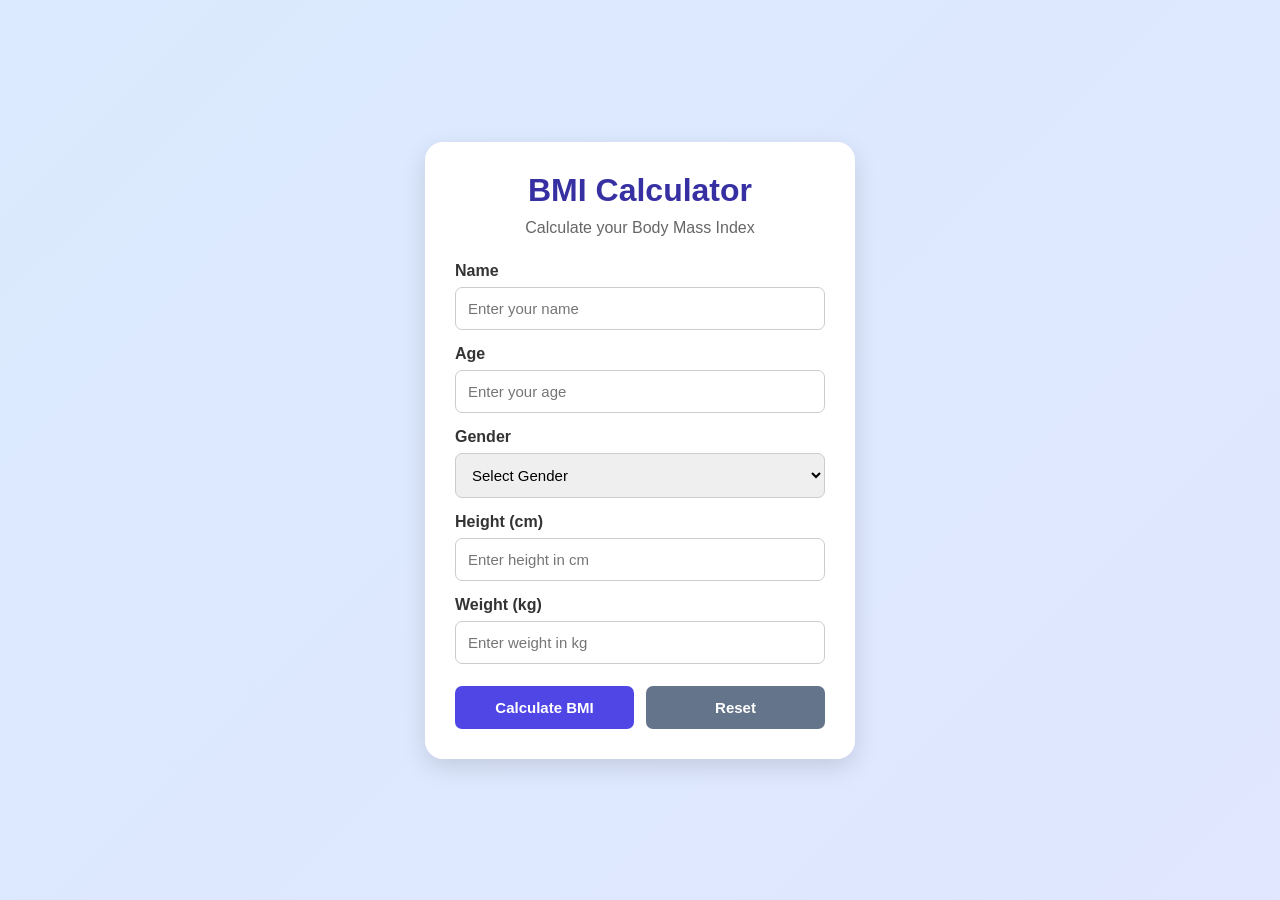
<file: Day 4/index.html>
<!DOCTYPE html>
<html lang="en">
<head>
    <meta charset="UTF-8">
    <meta name="viewport" content="width=device-width, initial-scale=1.0">
    <title>BMI Calculator</title>
    <link rel="stylesheet" href="style.css">
</head>
<body>

    <div class="container">
        <h1>BMI Calculator</h1>
        <p class="subtitle">Calculate your Body Mass Index</p>

        <form id="bmiForm">
            <label for="name">Name</label>
            <input type="text" id="name" placeholder="Enter your name">

            <label for="age">Age</label>
            <input type="number" id="age" placeholder="Enter your age"
                   min="2" max="120" required>

            <label for="gender">Gender</label>
            <select id="gender" required>
                <option value="">Select Gender</option>
                <option value="Male">Male</option>
                <option value="Female">Female</option>
                <option value="Other">Other</option>
            </select>

            <label for="height">Height (cm)</label>
            <input type="number" id="height"
                   placeholder="Enter height in cm"
                   min="50" max="250" step="any" required>

            <label for="weight">Weight (kg)</label>
            <input type="number" id="weight"
                   placeholder="Enter weight in kg"
                   min="2" max="500" step="any" required>

            <div class="buttons">
                <button type="submit">Calculate BMI</button>
                <button type="reset" class="reset">Reset</button>
            </div>
        </form>

        <div id="result" class="result" aria-live="polite" hidden>
            <h2>Your Result</h2>
            <p id="greeting"></p>
            <p>Your BMI is</p>
            <h1 id="bmiValue">0.0</h1>
            <h3 id="category"></h3>
            <p id="message"></p>
            <p class="note">
                BMI is a screening measure, not a diagnosis.
            </p>
        </div>
    </div>

    <script src="script.js"></script>
</body>
</html>
</file>
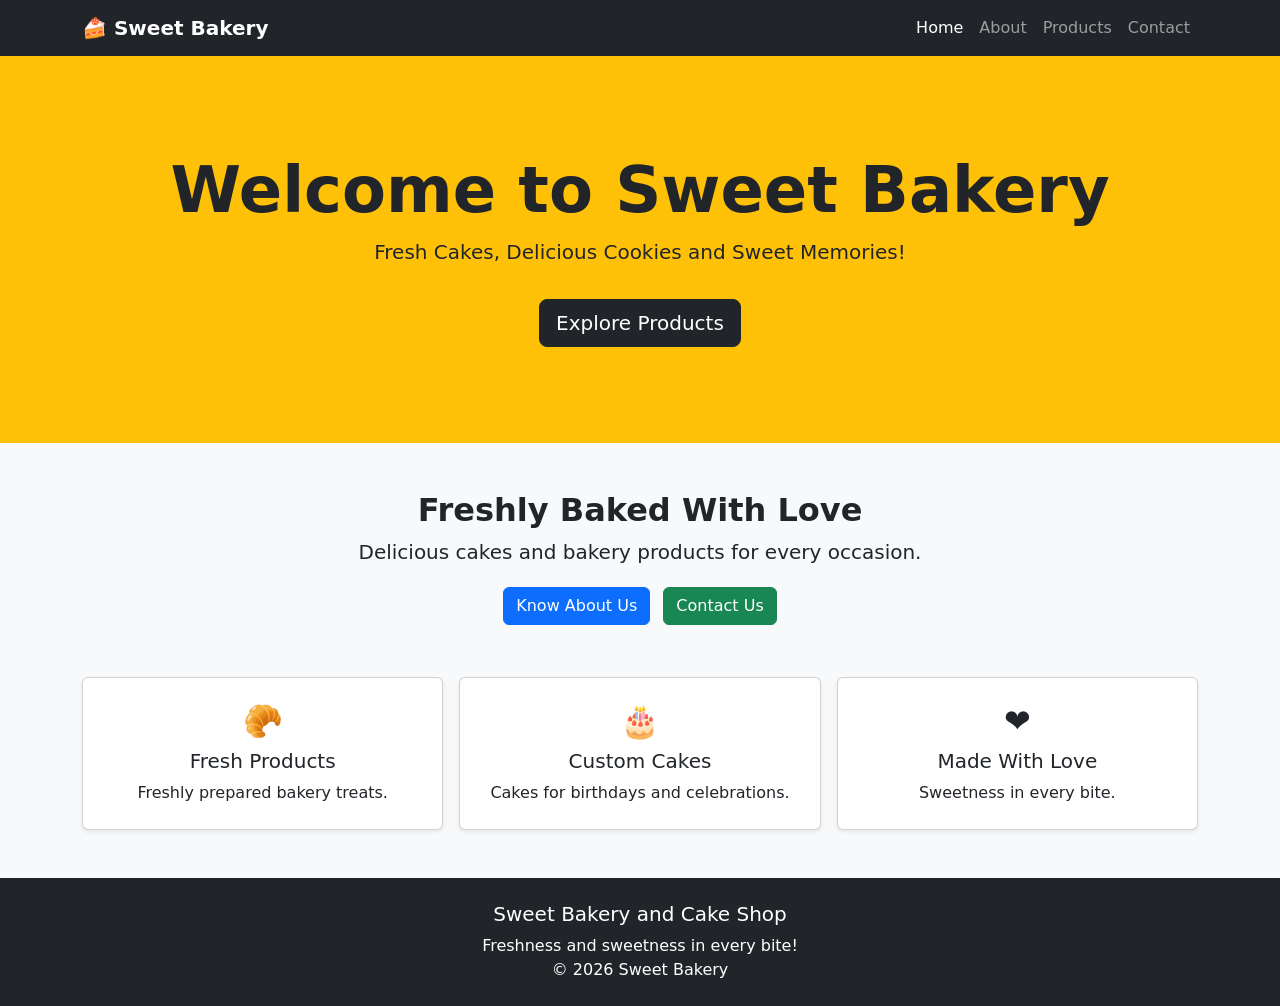
<file: Day 7/index.html>
<!DOCTYPE html>
<html lang="en">
<head>
    <meta charset="UTF-8">
    <meta name="viewport" content="width=device-width, initial-scale=1">
    <title>Sweet Bakery | Home</title>

    <!-- Bootstrap CDN -->
    <link href="https://cdn.jsdelivr.net/npm/bootstrap@5.3.3/dist/css/bootstrap.min.css" rel="stylesheet">
</head>

<body class="bg-light">

<!-- Navigation Bar -->
<nav class="navbar navbar-expand-lg navbar-dark bg-dark sticky-top">
    <div class="container">
        <a class="navbar-brand fw-bold" href="index.html">🍰 Sweet Bakery</a>

        <button class="navbar-toggler" type="button"
            data-bs-toggle="collapse" data-bs-target="#menu"
            aria-controls="menu" aria-expanded="false"
            aria-label="Toggle navigation">
            <span class="navbar-toggler-icon"></span>
        </button>

        <div class="collapse navbar-collapse" id="menu">
            <div class="navbar-nav ms-auto">
                <a class="nav-link active" href="index.html">Home</a>
                <a class="nav-link" href="about.html">About</a>
                <a class="nav-link" href="products.html">Products</a>
                <a class="nav-link" href="contact.html">Contact</a>
            </div>
        </div>
    </div>
</nav>

<!-- Welcome Section -->
<header class="bg-warning text-center py-5">
    <div class="container py-5">
        <h1 class="display-3 fw-bold">Welcome to Sweet Bakery</h1>
        <p class="lead">Fresh Cakes, Delicious Cookies and Sweet Memories!</p>
        <a href="products.html" class="btn btn-dark btn-lg mt-3">
            Explore Products
        </a>
    </div>
</header>

<!-- Introduction Section -->
<section class="container text-center py-5">
    <h2 class="fw-bold">Freshly Baked With Love</h2>
    <p class="lead">Delicious cakes and bakery products for every occasion.</p>

    <a href="about.html" class="btn btn-primary m-1">Know About Us</a>
    <a href="contact.html" class="btn btn-success m-1">Contact Us</a>
</section>

<!-- Features Section -->
<section class="container pb-5">
    <div class="row g-3 text-center">

        <div class="col-12 col-md-4">
            <div class="card h-100 p-4 shadow-sm">
                <h2>🥐</h2>
                <h5>Fresh Products</h5>
                <p class="mb-0">Freshly prepared bakery treats.</p>
            </div>
        </div>

        <div class="col-12 col-md-4">
            <div class="card h-100 p-4 shadow-sm">
                <h2>🎂</h2>
                <h5>Custom Cakes</h5>
                <p class="mb-0">Cakes for birthdays and celebrations.</p>
            </div>
        </div>

        <div class="col-12 col-md-4">
            <div class="card h-100 p-4 shadow-sm">
                <h2>❤️</h2>
                <h5>Made With Love</h5>
                <p class="mb-0">Sweetness in every bite.</p>
            </div>
        </div>

    </div>
</section>

<!-- Footer -->
<footer class="bg-dark text-white text-center p-4">
    <h5>Sweet Bakery and Cake Shop</h5>
    <p class="mb-0">Freshness and sweetness in every bite!</p>
    <p class="mb-0">© 2026 Sweet Bakery</p>
</footer>

<!-- Bootstrap JavaScript CDN -->
<script src="https://cdn.jsdelivr.net/npm/bootstrap@5.3.3/dist/js/bootstrap.bundle.min.js"></script>

</body>
</html>
</file>
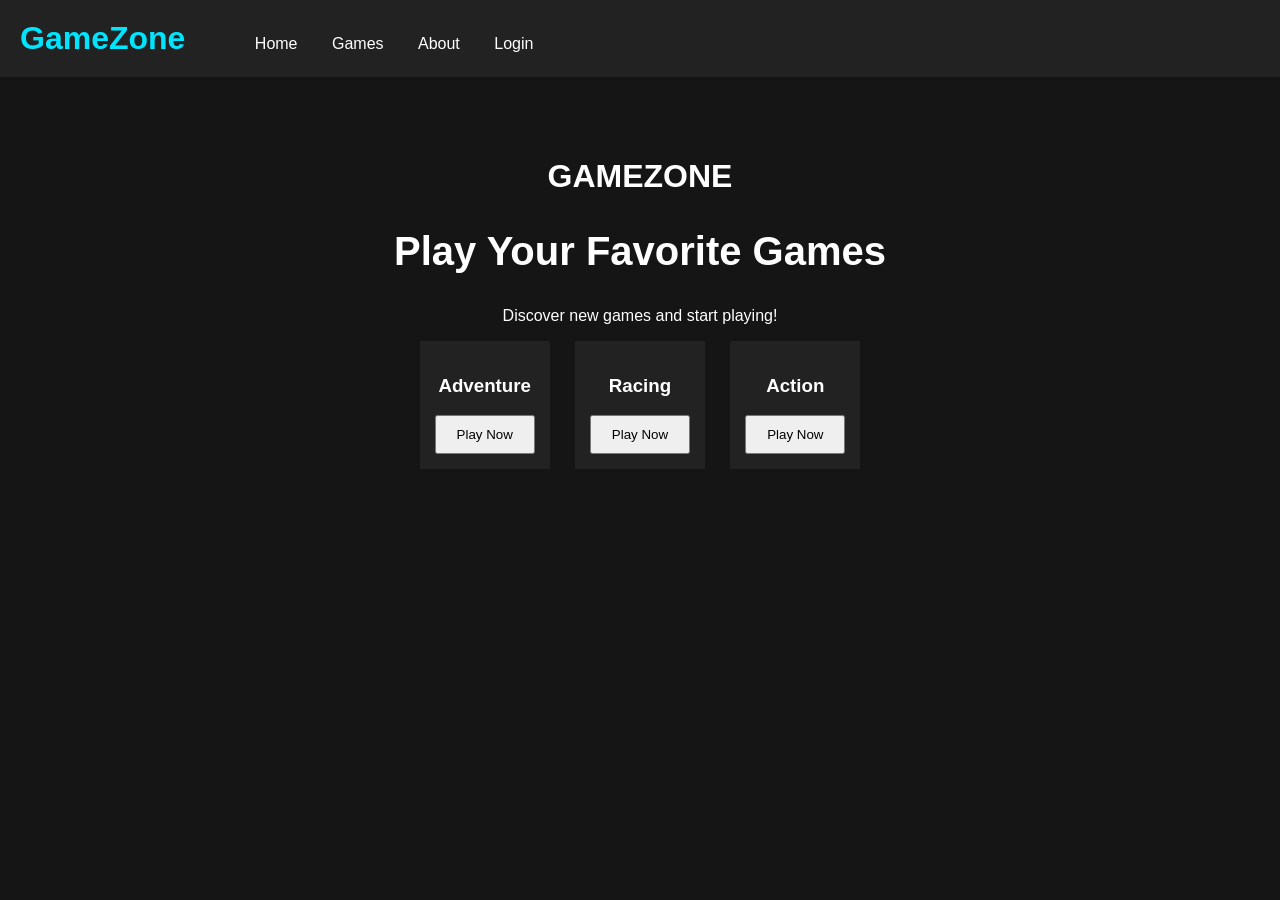
<file: Day 2/Gaming Clone/index.html>
<!DOCTYPE html>
<html>
<head>
    <title>GameZone</title>
    <link rel="stylesheet" href="style.css">
</head>
<body>
<header>
    <h1>GameZone</h1>
    <a href=>Home</a>
    <a href=>Games</a>
    <a href=>About</a>
    <a href="login.html">Login</a>
</header>
<main>
    <h1>GAMEZONE</h1>
    <h2>Play Your Favorite Games</h2>
    <p>Discover new games and start playing!</p>
    <div class="games">
        <div>
            <h3>Adventure</h3>
            <button>Play Now</button>
        </div>
        <div>
            <h3>Racing</h3>
            <button>Play Now</button>
        </div>
        <div>
            <h3>Action</h3>
            <button>Play Now</button>
        </div>
    </div>
</main>
</body>
</html>
</file>
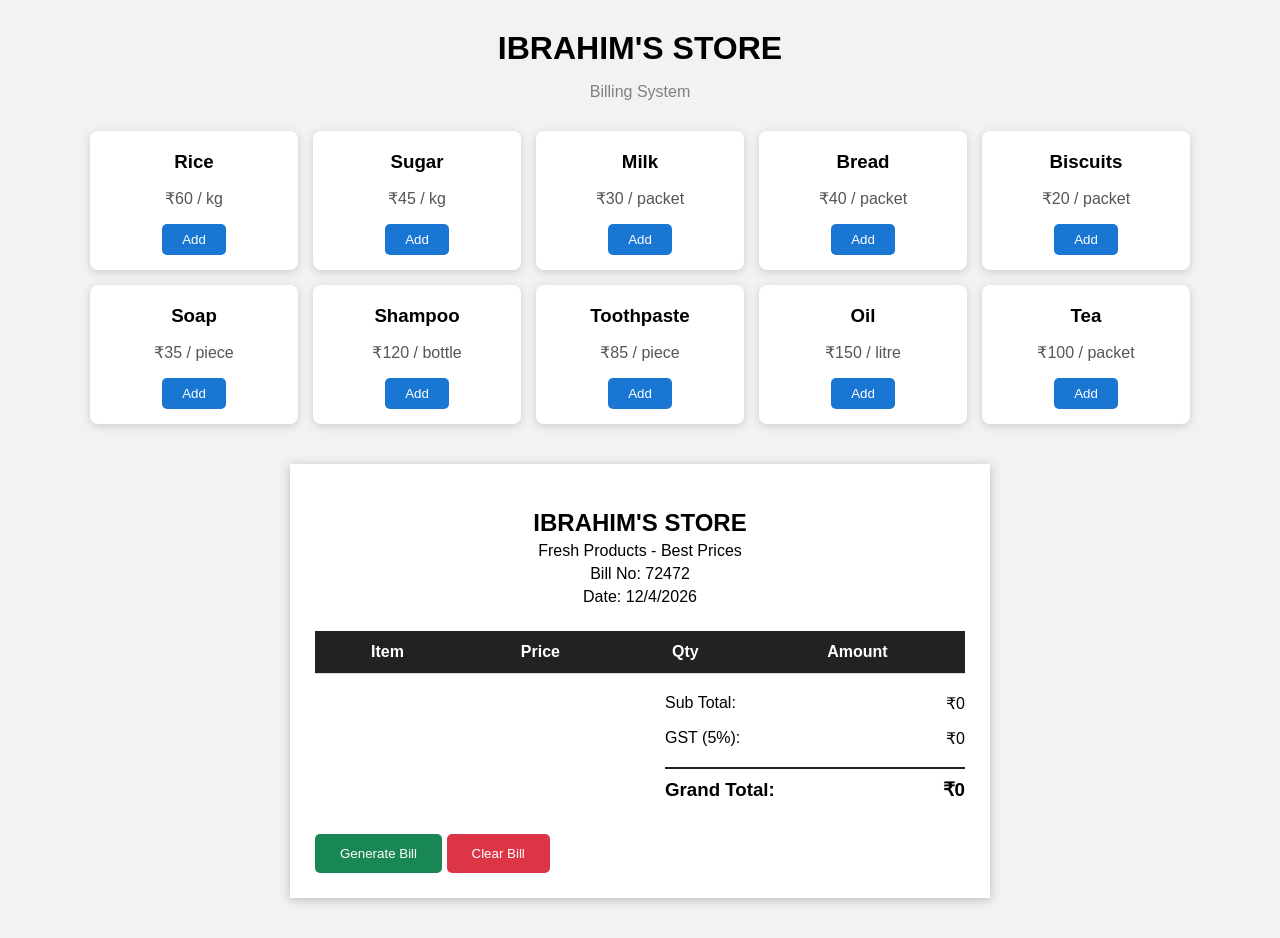
<file: Day 5/Billing Generator/index.html>
<!DOCTYPE html>
<html>
<head>
    <title>Billing Generator</title>
    <link rel="stylesheet" href="style.css">
</head>
<body>
    <div class="container">
        <h1>IBRAHIM'S STORE</h1>
        <p class="subtitle">Billing System</p>
        <div class="products">
            <div class="product">
                <h3>Rice</h3>
                <p>₹60 / kg</p>
                <button onclick="addItem('Rice', 60)">Add</button>
            </div>
            <div class="product">
                <h3>Sugar</h3>
                <p>₹45 / kg</p>
                <button onclick="addItem('Sugar', 45)">Add</button>
            </div>
            <div class="product">
                <h3>Milk</h3>
                <p>₹30 / packet</p>
                <button onclick="addItem('Milk', 30)">Add</button>
            </div>
            <div class="product">
                <h3>Bread</h3>
                <p>₹40 / packet</p>
                <button onclick="addItem('Bread', 40)">Add</button>
            </div>
            <div class="product">
                <h3>Biscuits</h3>
                <p>₹20 / packet</p>
                <button onclick="addItem('Biscuits', 20)">Add</button>
            </div>
            <div class="product">
                <h3>Soap</h3>
                <p>₹35 / piece</p>
                <button onclick="addItem('Soap', 35)">Add</button>
            </div>
            <div class="product">
                <h3>Shampoo</h3>
                <p>₹120 / bottle</p>
                <button onclick="addItem('Shampoo', 120)">Add</button>
            </div>
            <div class="product">
                <h3>Toothpaste</h3>
                <p>₹85 / piece</p>
                <button onclick="addItem('Toothpaste', 85)">Add</button>
            </div>
            <div class="product">
                <h3>Oil</h3>
                <p>₹150 / litre</p>
                <button onclick="addItem('Oil', 150)">Add</button>
            </div>
            <div class="product">
                <h3>Tea</h3>
                <p>₹100 / packet</p>
                <button onclick="addItem('Tea', 100)">Add</button>
            </div>
        </div>
        <div class="bill">
            <h2>IBRAHIM'S STORE</h2>
            <p>Fresh Products - Best Prices</p>
            <p>Bill No: <span id="billNo"></span></p>
            <p>Date: <span id="date"></span></p>
            <table>
                <thead>
                    <tr>
                        <th>Item</th>
                        <th>Price</th>
                        <th>Qty</th>
                        <th>Amount</th>
                    </tr>
                </thead>
                <tbody id="billItems">
                </tbody>
            </table>
            <div class="summary">
                <p>
                    Sub Total:
                    <span id="subtotal">₹0</span>
                </p>
                <p>
                    GST (5%):
                    <span id="gst">₹0</span>
                </p>
                <h3>
                    Grand Total:
                    <span id="total">₹0</span>
                </h3>
            </div>
            <button class="generate" onclick="generateBill()">
                Generate Bill
            </button>
            <button class="clear" onclick="clearBill()">
                Clear Bill
            </button>
        </div>
    </div>
    <script src="script.js"></script>
</body>
</html>
</file>
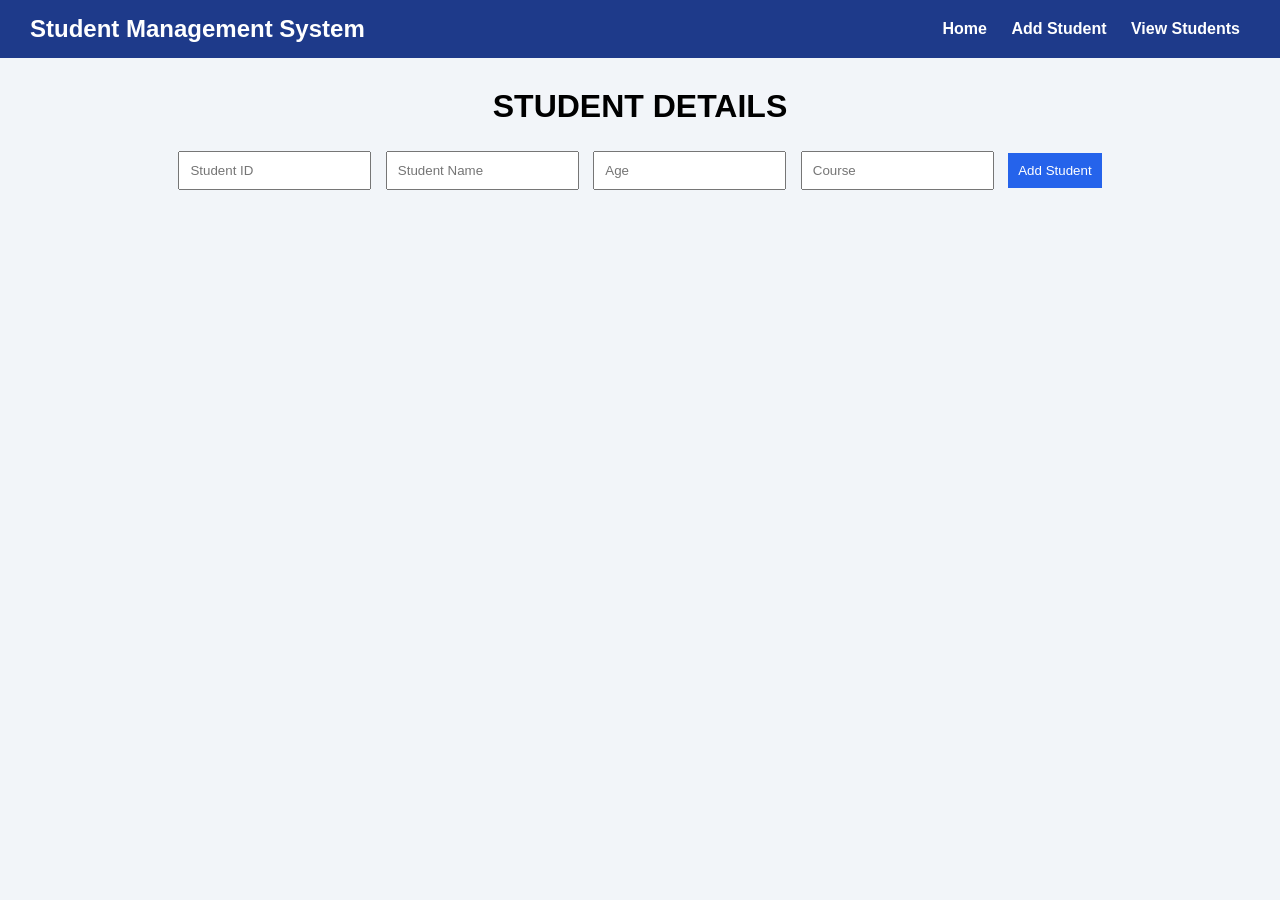
<file: Day 6/Student Management System/index.html>
<!DOCTYPE html>
<html>
<head>
    <title>Student Management System</title>
    <link rel="stylesheet" href="style.css">
</head>
<body>
    <nav>
        <h2>Student Management System</h2>
        <div>
            <a href="#" onclick="showHome()">Home</a>
            <a href="#" onclick="showAdd()">Add Student</a>
            <a href="#" onclick="showView()">View Students</a>
        </div>
    </nav>
    <h1 id="heading">STUDENT DETAILS</h1>
    <div id="form">
        <input type="text" id="id" placeholder="Student ID">
        <input type="text" id="name" placeholder="Student Name">
        <input type="number" id="age" placeholder="Age">
        <input type="text" id="course" placeholder="Course">
        <button onclick="addStudent()">Add Student</button>
    </div>
    <div id="studentTable">
        <table>
            <thead>
                <tr>
                    <th>Student ID</th>
                    <th>Name</th>
                    <th>Age</th>
                    <th>Course</th>
                    <th>Action</th>
                </tr>
            </thead>
            <tbody id="table"></tbody>
        </table>
    </div>
    <script src="script.js"></script>
</body>
</html>
</file>
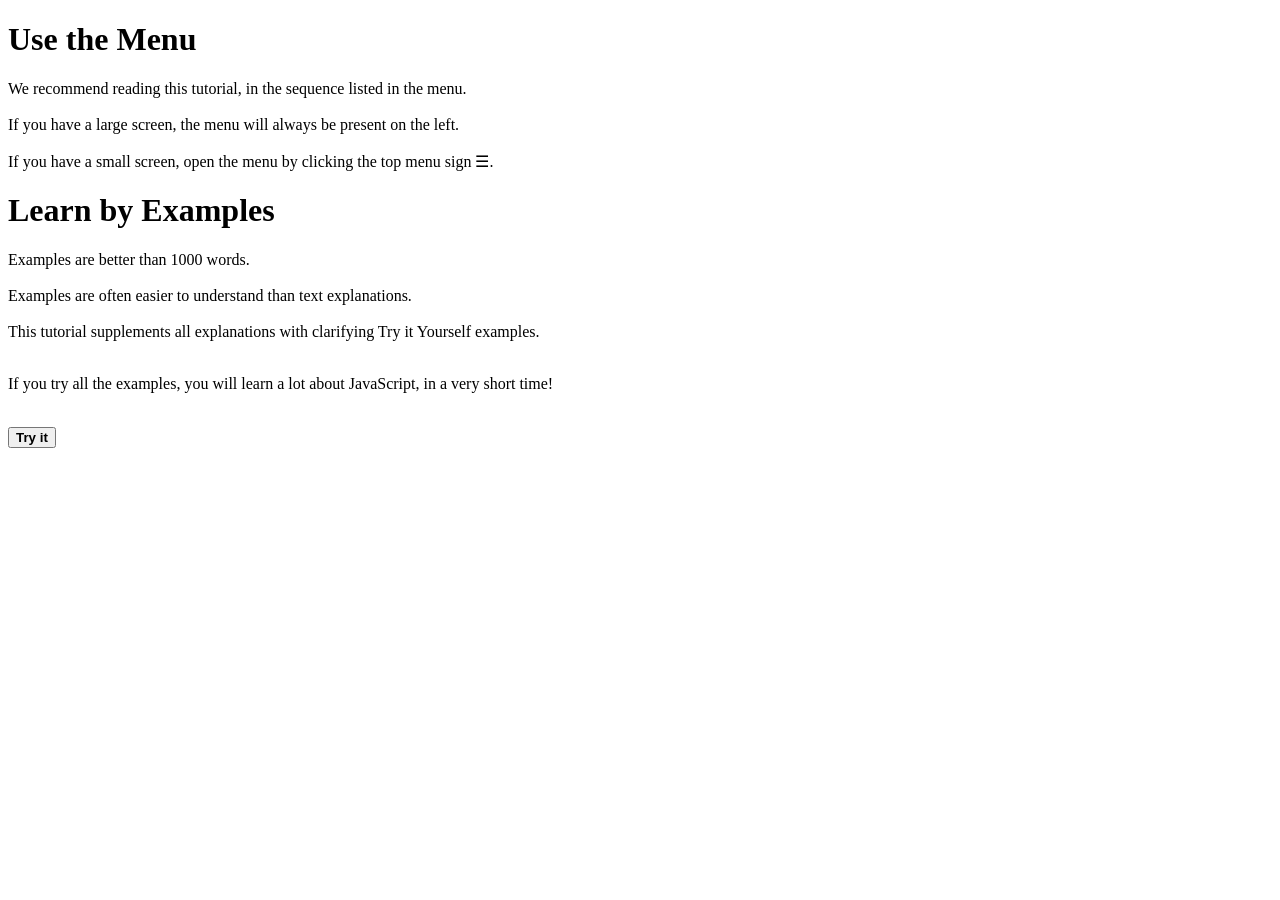
<file: Day 1/Firstpage.html>
<!DOCTYPE html>
<html>
    
<body>

<h1>Use the Menu</h1>
<p>We recommend reading this tutorial, in the sequence listed in the menu.<br><br>

If you have a large screen, the menu will always be present on the left.<br><br>

If you have a small screen, open the menu by clicking the top menu sign ☰.</p>

<h1>Learn by Examples</h1>
<p>Examples are better than 1000 words.<br><br>

Examples are often easier to understand than text explanations.<br><br>

This tutorial supplements all explanations with clarifying Try it Yourself examples.<br><br>
</p>

<p>If you try all the examples, you will learn a lot about JavaScript, in a very short time!</p><br>
<button><b>Try it</b></button>
</body>
</html
</file>
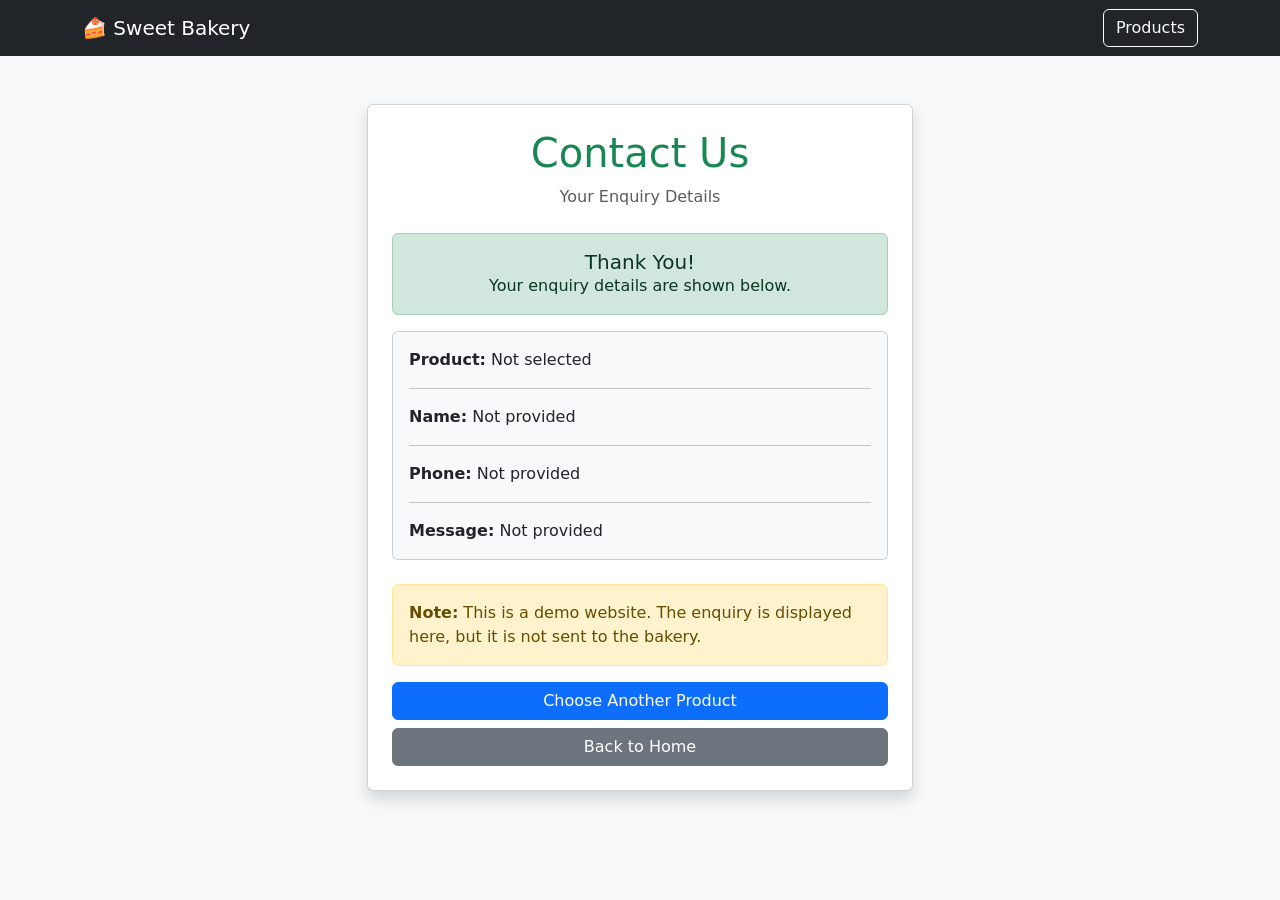
<file: Day 7/contact.html>
<!DOCTYPE html>
<html lang="en">
<head>
    <meta charset="UTF-8">
    <meta name="viewport" content="width=device-width, initial-scale=1">
    <title>Contact | Sweet Bakery</title>

    <link href="https://cdn.jsdelivr.net/npm/bootstrap@5.3.3/dist/css/bootstrap.min.css" rel="stylesheet">
</head>

<body class="bg-light">

    <nav class="navbar navbar-dark bg-dark">
        <div class="container">
            <a class="navbar-brand" href="index.html">🍰 Sweet Bakery</a>
            <a href="products.html" class="btn btn-outline-light">Products</a>
        </div>
    </nav>

    <div class="container py-5">
        <div class="row justify-content-center">
            <div class="col-12 col-md-8 col-lg-6">

                <div class="card shadow">
                    <div class="card-body p-4">

                        <h1 class="text-center text-success mb-2">
                            Contact Us
                        </h1>

                        <p class="text-center text-muted mb-4">
                            Your Enquiry Details
                        </p>

                        <div class="alert alert-success text-center">
                            <h5 class="mb-0">Thank You!</h5>
                            <p class="mb-0">Your enquiry details are shown below.</p>
                        </div>

                        <div class="card bg-light mb-4">
                            <div class="card-body">

                                <p>
                                    <strong>Product:</strong>
                                    <span id="product">Not selected</span>
                                </p>

                                <hr>

                                <p>
                                    <strong>Name:</strong>
                                    <span id="name">Not provided</span>
                                </p>

                                <hr>

                                <p>
                                    <strong>Phone:</strong>
                                    <span id="phone">Not provided</span>
                                </p>

                                <hr>

                                <p class="mb-0">
                                    <strong>Message:</strong>
                                    <span id="message">Not provided</span>
                                </p>

                            </div>
                        </div>

                        <div class="alert alert-warning">
                            <strong>Note:</strong>
                            This is a demo website. The enquiry is displayed here,
                            but it is not sent to the bakery.
                        </div>

                        <div class="d-grid gap-2">
                            <a href="products.html" class="btn btn-primary">
                                Choose Another Product
                            </a>

                            <a href="index.html" class="btn btn-secondary">
                                Back to Home
                            </a>
                        </div>

                    </div>
                </div>

            </div>
        </div>
    </div>

    <script>
        const params = new URLSearchParams(window.location.search);

        document.getElementById("product").textContent =
            params.get("product") || "Not selected";

        document.getElementById("name").textContent =
            params.get("name") || "Not provided";

        document.getElementById("phone").textContent =
            params.get("phone") || "Not provided";

        document.getElementById("message").textContent =
            params.get("message") || "Not provided";
    </script>

    <script src="https://cdn.jsdelivr.net/npm/bootstrap@5.3.3/dist/js/bootstrap.bundle.min.js"></script>

</body>
</html>
</file>
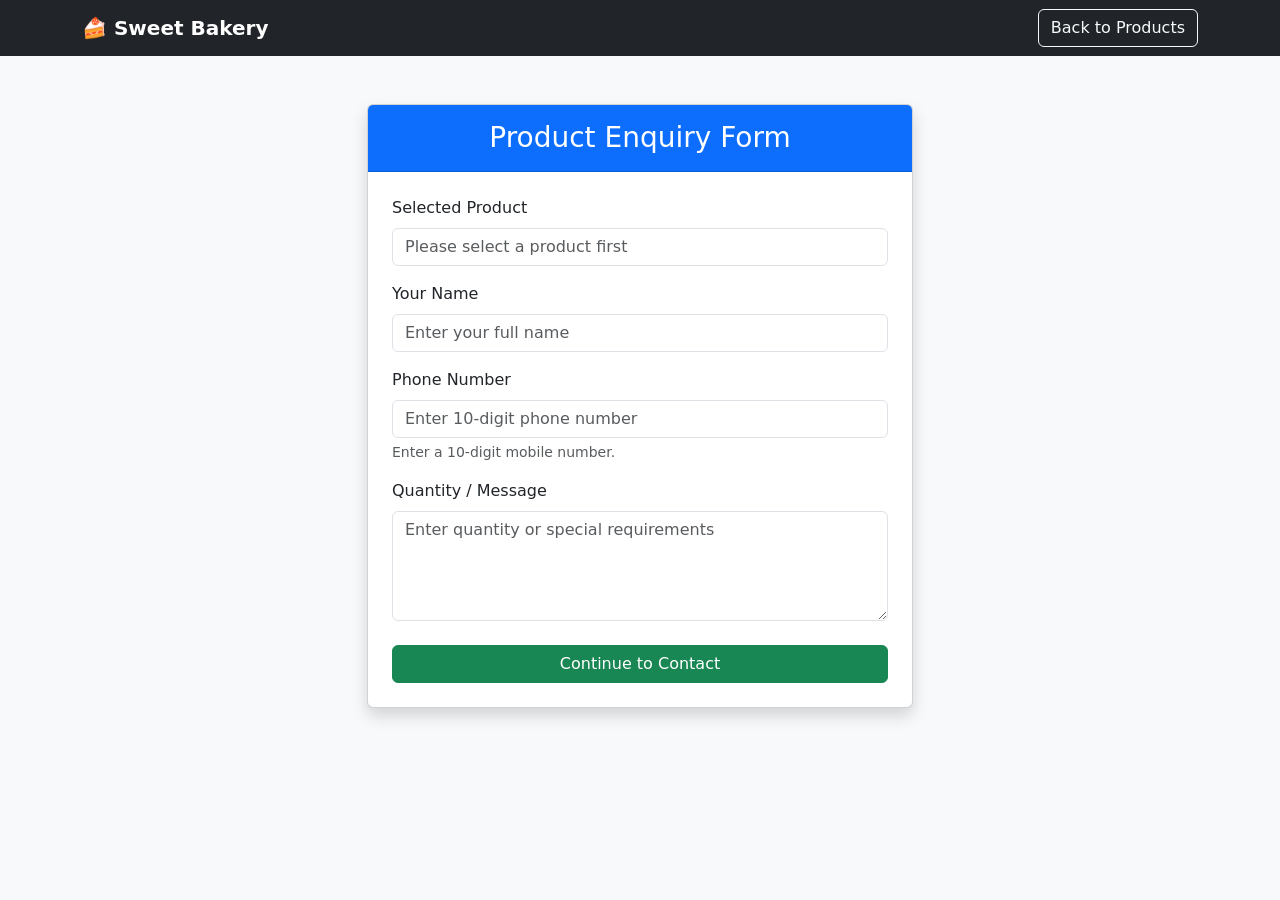
<file: Day 7/enquiry.html>
<!DOCTYPE html>
<html lang="en">
<head>
    <meta charset="UTF-8">
    <meta name="viewport" content="width=device-width, initial-scale=1">
    <title>Product Enquiry | Sweet Bakery</title>

    <!-- Bootstrap CDN -->
    <link href="https://cdn.jsdelivr.net/npm/bootstrap@5.3.3/dist/css/bootstrap.min.css" rel="stylesheet">
</head>

<body class="bg-light">

<!-- Navigation Bar -->
<nav class="navbar navbar-dark bg-dark">
    <div class="container">
        <a class="navbar-brand fw-bold" href="index.html">
            🍰 Sweet Bakery
        </a>

        <a href="products.html" class="btn btn-outline-light">
            Back to Products
        </a>
    </div>
</nav>

<!-- Enquiry Form -->
<div class="container py-5">
    <div class="row justify-content-center">
        <div class="col-12 col-md-8 col-lg-6">

            <div class="card shadow">
                <div class="card-header bg-primary text-white text-center py-3">
                    <h3 class="mb-0">Product Enquiry Form</h3>
                </div>

                <div class="card-body p-4">

                    <form action="contact.html" method="get">

                        <!-- Selected Product -->
                        <div class="mb-3">
                            <label for="product" class="form-label">
                                Selected Product
                            </label>

                            <input type="text" id="product" name="product"
                                class="form-control" readonly required>
                        </div>

                        <!-- Customer Name -->
                        <div class="mb-3">
                            <label for="name" class="form-label">
                                Your Name
                            </label>

                            <input type="text" id="name" name="name"
                                class="form-control"
                                placeholder="Enter your full name"
                                required>
                        </div>

                        <!-- Phone Number -->
                        <div class="mb-3">
                            <label for="phone" class="form-label">
                                Phone Number
                            </label>

                            <input type="tel" id="phone" name="phone"
                                class="form-control"
                                pattern="[0-9]{10}"
                                minlength="10" maxlength="10"
                                placeholder="Enter 10-digit phone number"
                                inputmode="numeric" required>

                            <div class="form-text">
                                Enter a 10-digit mobile number.
                            </div>
                        </div>

                        <!-- Quantity / Message -->
                        <div class="mb-4">
                            <label for="message" class="form-label">
                                Quantity / Message
                            </label>

                            <textarea id="message" name="message"
                                class="form-control" rows="4"
                                placeholder="Enter quantity or special requirements"
                                required></textarea>
                        </div>

                        <!-- Submit Button -->
                        <button type="submit" class="btn btn-success w-100">
                            Continue to Contact
                        </button>

                    </form>
                </div>
            </div>

        </div>
    </div>
</div>

<!-- Selected Product Auto-Fill -->
<script>
    const params = new URLSearchParams(window.location.search);

    document.getElementById("product").value =
        params.get("product") || "";

    if (!params.get("product")) {
        document.getElementById("product").removeAttribute("required");
        document.getElementById("product").placeholder =
            "Please select a product first";
    }
</script>

<!-- Bootstrap JavaScript CDN -->
<script src="https://cdn.jsdelivr.net/npm/bootstrap@5.3.3/dist/js/bootstrap.bundle.min.js"></script>

</body>
</html>
</file>
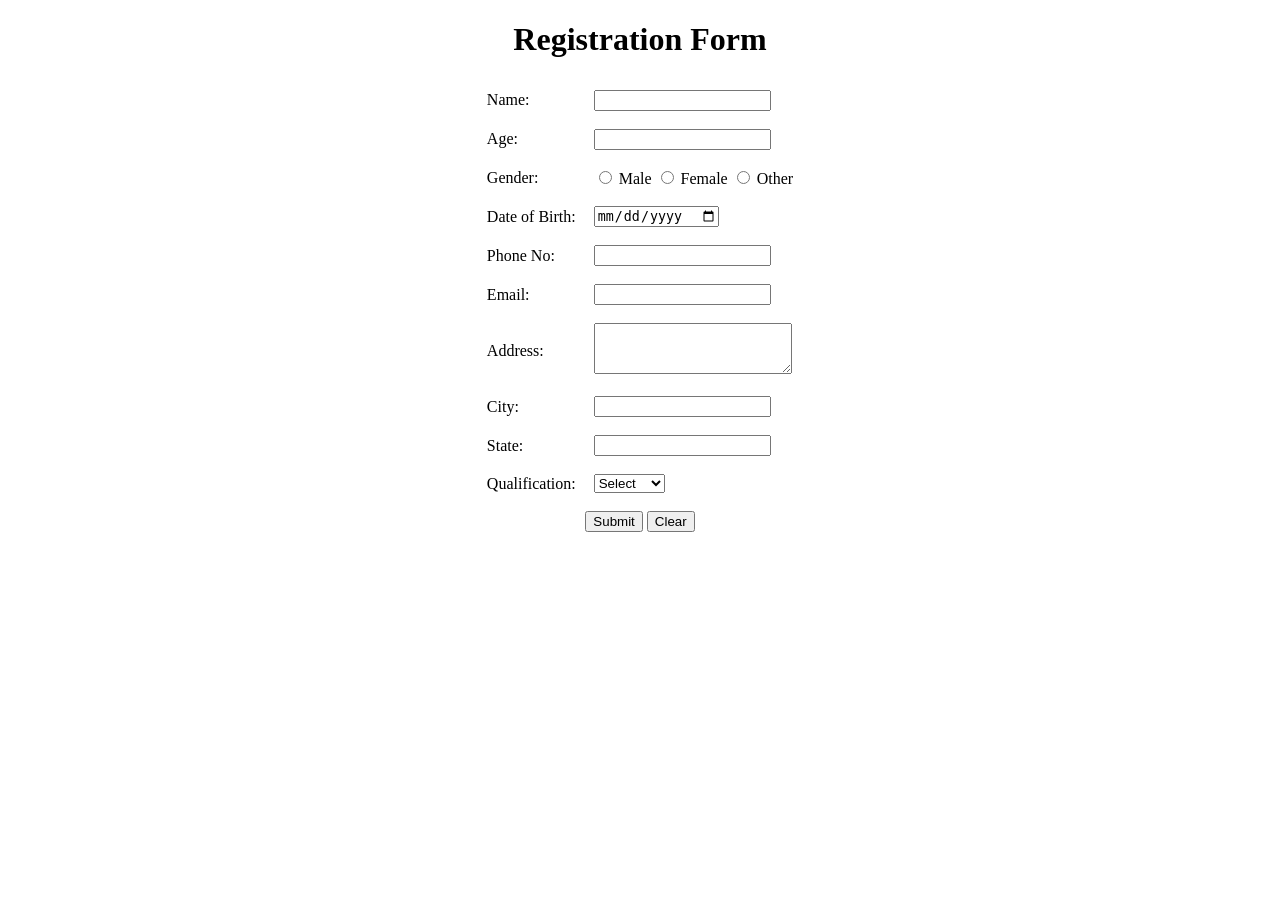
<file: Day 1/Task 1/Form.html>
<!DOCTYPE html>
<html>
<head>
    <title>Registration Form</title>
</head>
<body>
    <center>
        <h1>Registration Form</h1>

        <form>
            <table cellpadding="8">

                <tr>
                    <td>Name:</td>
                    <td><input type="text" name="name"></td>
                </tr>

                <tr>
                    <td>Age:</td>
                    <td><input type="number" name="age"></td>
                </tr>

                <tr>
                    <td>Gender:</td>
                    <td>
                        <input type="radio" name="gender" value="Male"> Male
                        <input type="radio" name="gender" value="Female"> Female
                        <input type="radio" name="gender" value="Other"> Other
                    </td>
                </tr>

                <tr>
                    <td>Date of Birth:</td>
                    <td><input type="date" name="dob"></td>
                </tr>

                <tr>
                    <td>Phone No:</td>
                    <td><input type="tel" name="phone"></td>
                </tr>

                <tr>
                    <td>Email:</td>
                    <td><input type="email" name="email"></td>
                </tr>

                <tr>
                    <td>Address:</td>
                    <td><textarea name="address" rows="3" cols="22"></textarea></td>
                </tr>

                <tr>
                    <td>City:</td>
                    <td><input type="text" name="city"></td>
                </tr>

                <tr>
                    <td>State:</td>
                    <td><input type="text" name="state"></td>
                </tr>

                <tr>
                    <td>Qualification:</td>
                    <td>
                        <select name="qualification">
                            <option value="">Select</option>
                            <option>10th</option>
                            <option>12th</option>
                            <option>Diploma</option>
                            <option>UG</option>
                            <option>PG</option>
                        </select>
                    </td>
                </tr>

                <tr>
                    <td colspan="2" align="center">
                        <input type="submit" value="Submit">
                        <input type="reset" value="Clear">
                    </td>
                </tr>

            </table>
        </form>
    </center>

</body>
</html>
</file>
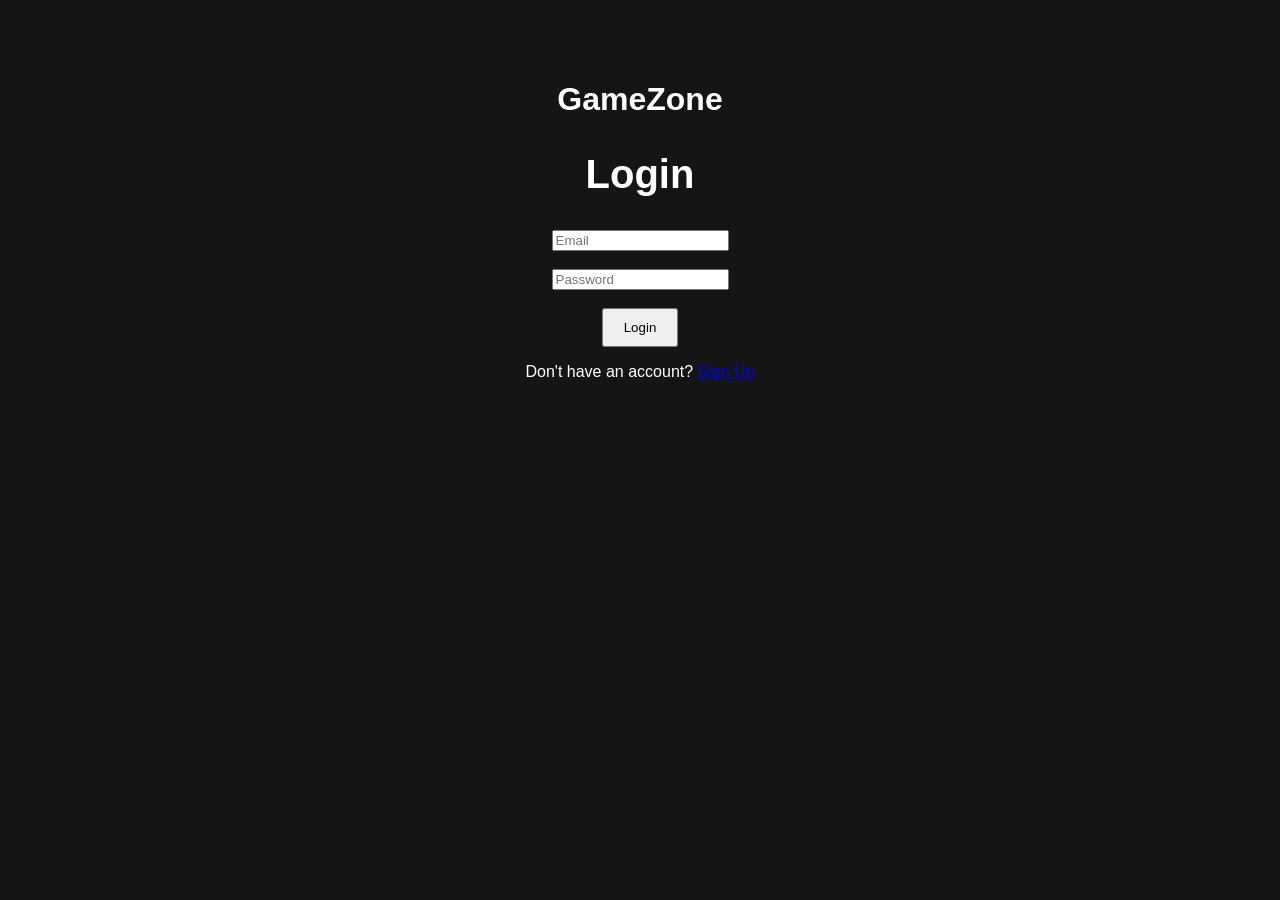
<file: Day 2/Gaming Clone/login.html>
<!DOCTYPE html>
<html>
<head>
    <title>GameZone Login</title>
    <link rel="stylesheet" href="style.css">
</head>
<body>
<main>
    <h1>GameZone</h1>
    <h2>Login</h2>

    <input type="email" placeholder="Email"><br><br>
    <input type="password" placeholder="Password"><br><br>

    <button>Login</button>
    <p>Don't have an account? <a href="#">Sign Up</a></p>
</main>
</body>
</html>
</file>
<file: Day 4/style.css>
* {
    margin: 0;
    padding: 0;
    box-sizing: border-box;
}

body {
    font-family: Arial, sans-serif;
    background: linear-gradient(135deg, #dbeafe, #e0e7ff);
    min-height: 100vh;
    display: flex;
    justify-content: center;
    align-items: center;
    padding: 25px;
}

.container {
    background: white;
    width: 100%;
    max-width: 430px;
    padding: 30px;
    border-radius: 18px;
    box-shadow: 0 8px 25px #00000020;
}

h1 {
    text-align: center;
    color: #3730a3;
    margin-bottom: 10px;
}

.subtitle {
    text-align: center;
    color: #666;
    margin-bottom: 25px;
}

label {
    display: block;
    margin: 15px 0 7px;
    font-weight: bold;
    color: #333;
}

input, select {
    width: 100%;
    padding: 12px;
    border: 1px solid #ccc;
    border-radius: 7px;
    font-size: 15px;
    outline: none;
}

input:focus, select:focus {
    border-color: #4f46e5;
}

.buttons {
    display: flex;
    gap: 12px;
    margin-top: 22px;
}

button {
    flex: 1;
    padding: 13px;
    border: none;
    border-radius: 7px;
    background: #4f46e5;
    color: white;
    font-size: 15px;
    font-weight: bold;
    cursor: pointer;
}

button:hover {
    background: #3730a3;
}

button.reset {
    background: #64748b;
}

button.reset:hover {
    background: #475569;
}

.result {
    margin-top: 25px;
    padding: 20px;
    background: #eef2ff;
    border-radius: 12px;
    text-align: center;
}

.result h2 {
    color: #3730a3;
    margin-bottom: 15px;
}

.result h1 {
    font-size: 42px;
    margin: 10px 0;
}

.result h3 {
    margin: 12px 0;
    color: #047857;
}

.result p {
    margin: 8px 0;
}

.note {
    font-size: 12px;
    color: #666;
}

[hidden] {
    display: none !important;
}

@media (max-width: 480px) {
    .container {
        padding: 22px;
    }
}
</file>
<file: Day 2/Gaming Clone/style.css>
body {
    margin: 0;
    font-family: Arial;
    background: #151515;
    color: white;
}
header {
    padding: 20px;
    background: #222;
}
head {
    color: #00e5ff;
    text-align: center;
    padding: 60px;
}
header h1 {
    display: inline;
    color: #00e5ff;
    margin-right: 50px;
}
header a {
    color: white;
    margin: 15px;
    text-decoration: none;
}
main {
    text-align: center;
    padding: 60px;
}
h2 {
    font-size: 40px;
}
.games {
    display: flex;
    justify-content: center;
    gap: 25px;
}
.games div {
    background: #222;
    padding: 15px;
}
.games img {
    width: 200px;
}
button {
    padding: 10px 20px;
}
</file>
<file: Day 5/Billing Generator/style.css>
* {
    box-sizing: border-box;
}
body {
    margin: 0;
    font-family: Arial, sans-serif;
    background: #f2f2f2;
}
.container {
    width: 90%;
    max-width: 1100px;
    margin: 30px auto;
}
h1 {
    text-align: center;
    margin-bottom: 5px;
}
.subtitle {
    text-align: center;
    color: gray;
}
.products {
    display: grid;
    grid-template-columns: repeat(5, 1fr);
    gap: 15px;
    margin-top: 30px;
}
.product {
    background: white;
    padding: 15px;
    text-align: center;
    border-radius: 8px;
    box-shadow: 0 2px 8px #ccc;
}
.product h3 {
    margin: 5px;
}
.product p {
    color: #555;
}
.product button {
    background: #1976d2;
    color: white;
    border: none;
    padding: 8px 20px;
    border-radius: 5px;
    cursor: pointer;
}
.product button:hover {
    background: #125aa0;
}
.bill {
    background: white;
    width: 700px;
    max-width: 100%;
    margin: 40px auto;
    padding: 25px;
    box-shadow: 0 2px 10px #bbb;
}
.bill h2 {
    text-align: center;
    margin-bottom: 5px;
}
.bill > p {
    text-align: center;
    margin: 5px;
}
table {
    width: 100%;
    border-collapse: collapse;
    margin-top: 25px;
}
th,
td {
    border-bottom: 1px solid #ddd;
    padding: 12px;
    text-align: center;
}
th {
    background: #222;
    color: white;
}
.summary {
    width: 300px;
    margin-left: auto;
    margin-top: 20px;
}
.summary p,
.summary h3 {
    display: flex;
    justify-content: space-between;
}
.summary h3 {
    border-top: 2px solid #222;
    padding-top: 10px;
}
.generate,
.clear {
    border: none;
    padding: 12px 25px;
    color: white;
    border-radius: 5px;
    cursor: pointer;
    margin-top: 15px;
}
.generate {
    background: #198754;
}
.clear {
    background: #dc3545;
}
@media (max-width: 800px) {

    .products {
        grid-template-columns: repeat(2, 1fr);
    }

}
@media (max-width: 500px) {

    .products {
        grid-template-columns: 1fr;
    }

    .bill {
        padding: 15px;
    }
}
@media print {
    .products {
        display: none;
    }
    .generate,
    .clear {
        display: none;
    }
    .bill {
        width: 100%;
        margin: 0;
        box-shadow: none;
    }
}
</file>
<file: Day 6/Student Management System/style.css>
body {
    font-family: Arial;
    margin: 0;
    background: #f2f5f9;
    text-align: center;
}

nav {
    background: #1e3a8a;
    color: white;
    padding: 15px 30px;
    display: flex;
    justify-content: space-between;
    align-items: center;
}

nav h2 {
    margin: 0;
}

nav a {
    color: white;
    text-decoration: none;
    margin: 10px;
    font-weight: bold;
}

nav a:hover {
    color: yellow;
}

h1 {
    margin-top: 30px;
}

input, button {
    padding: 10px;
    margin: 5px;
}

button {
    background: #2563eb;
    color: white;
    border: none;
    cursor: pointer;
}

button:hover {
    background: #1e40af;
}

table {
    margin: 25px auto;
    width: 85%;
    border-collapse: collapse;
    background: white;
}

th, td {
    border: 1px solid black;
    padding: 12px;
}

th {
    background: lightblue;
}
</file>
